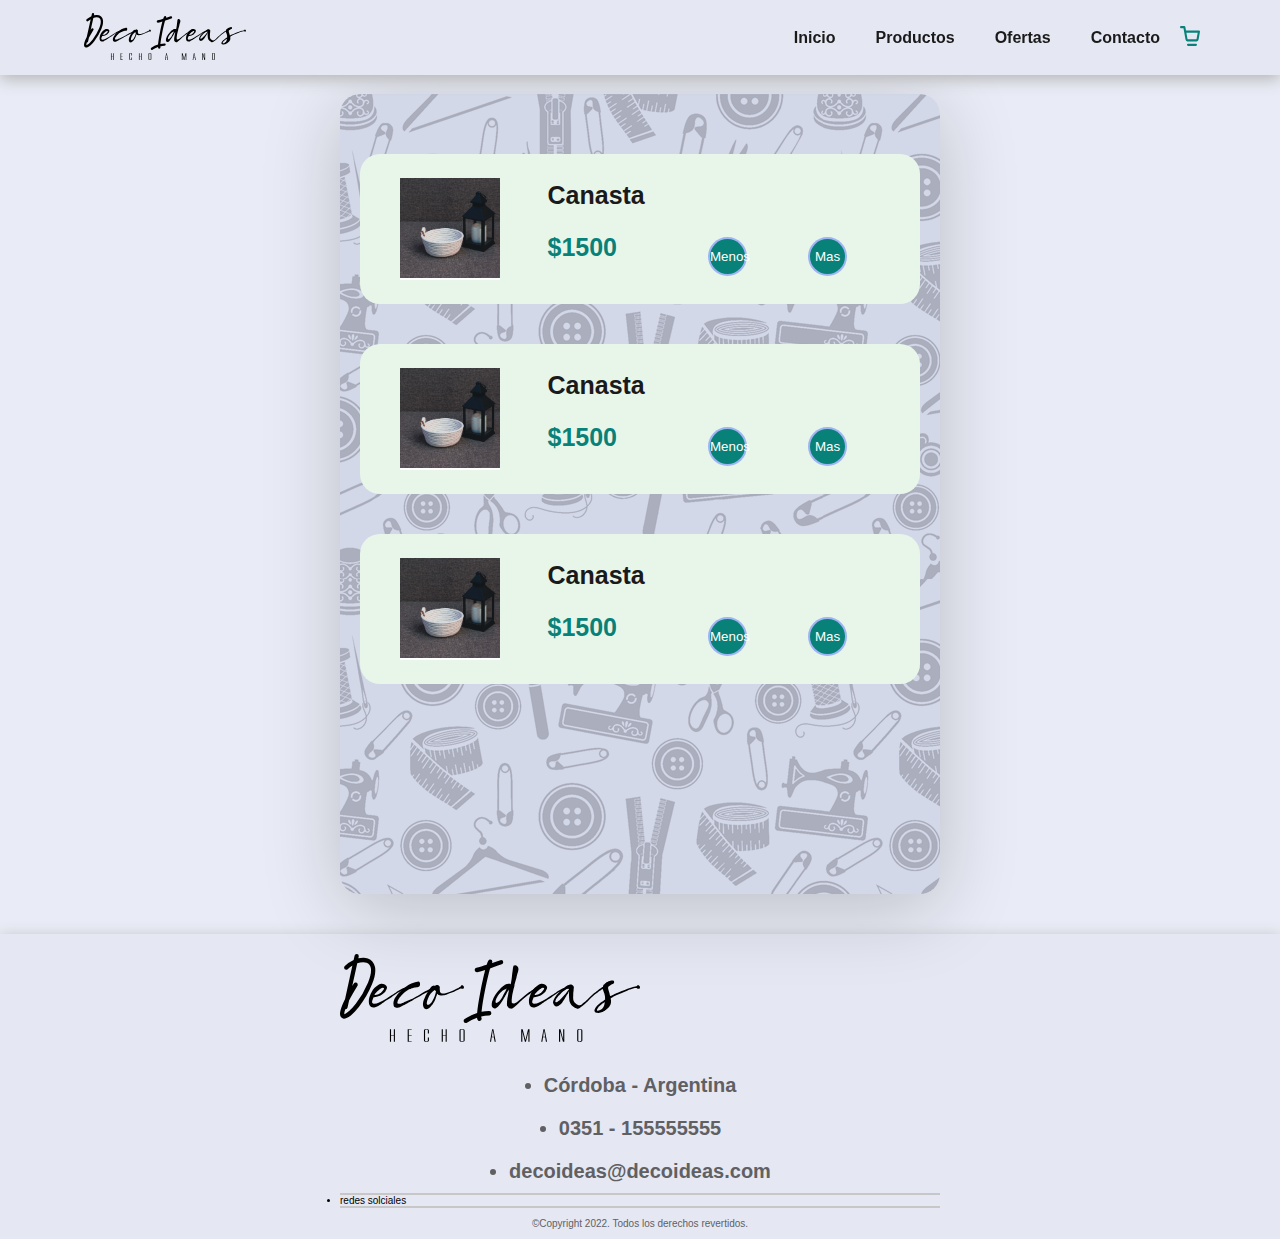
<file: pages/cart.html>
<!DOCTYPE html>
<html lang="en">
  <head>
    <meta charset="UTF-8" />
    <meta http-equiv="X-UA-Compatible" content="IE=edge" />
    <meta name="viewport" content="width=device-width, initial-scale=1.0" />
    <link rel="preconnect" href="https://fonts.googleapis.com">
    <link rel="preconnect" href="https://fonts.gstatic.com" crossorigin>
    <link href="https://fonts.googleapis.com/css2?family=League+Spartan&display=swap" rel="stylesheet">

    <link rel='stylesheet' type='text/css' media='screen' href='../css/reset.css'>
    <link rel='stylesheet' type='text/css' media='screen' href='../css/estiloPrincipal.css'>
    <link rel='stylesheet' type='text/css' media='screen' href='../css/detailProducto.css'>
    <link rel='stylesheet' type='text/css' media='screen' href='../css/style.css'>
    <link rel='stylesheet' type='text/css' media='screen' href='../css/footer.css'>
    <link rel='stylesheet' type='text/css' media='screen' href='../css/cart.css'>
    
    <title>Carro Compras</title>
  </head>
  <body>
    
 <header>
    <input type="checkbox" id="toggle">

    <nav>
        <a href="#"><img src="../assets/img/logoDecoIdeas.svg" class="logo" alt="logo de la empresa"></a>
        <div class="container-item">
            <label class="navbar-toggler" for="toggle">
                <span class="bar"></span>
                <span class="bar"></span>
                <span class="bar"></span>
            </label>

            <ul class="nav-list">
                <li class="nav-item"><a class="nav-link">Inicio</a></li>
                <li class="nav-item"><a class="nav-link">Productos</a></li>
                <li class="nav-item"><a class="nav-link">Ofertas</a></li>
                <li class="nav-item"><a class="nav-link">Contacto</a></li>
            </ul>
            <a href="#"><img src="../assets/img/carrito.svg" class="carrito" alt=""></a>
        </div>
    </nav>
</header>
    
<h2 class="car-compras">Carro de compras</h2>
<div class="aline">
    <div class="container-car">
        <div class="car-1">
            <div class="img-car"><img src="../assets/img/f2.png" alt=""></div>
            
            <div class="info-car">
              <h2 class="titulo-car">Canasta</h2>
              <h3 class="precio-car">$1500</h3>
    
              <a href="">
                  <button class="boton-mas">Mas</button>
              </a>
              <a href="">
                  <button class="boton-menos">Menos</i></button>
              </a>
    
            </div>
          
          </div>
        <div class="car-1">
            <div class="img-car"><img src="../assets/img/f2.png" alt=""></div>
            
            <div class="info-car">
              <h2 class="titulo-car">Canasta</h2>
              <h3 class="precio-car">$1500</h3>
    
              <a href="">
                  <button class="boton-mas">Mas</button>
              </a>
              <a href="">
                  <button class="boton-menos">Menos</i></button>
              </a>
    
            </div>
          
          </div>
        <div class="car-1">
            <div class="img-car"><img src="../assets/img/f2.png" alt=""></div>
            
            <div class="info-car">
              <h2 class="titulo-car">Canasta</h2>
              <h3 class="precio-car">$1500</h3>
    
              <a href="">
                  <button class="boton-mas">Mas</button>
              </a>
              <a href="">
                  <button class="boton-menos">Menos</i></button>
              </a>
    
            </div>
          
          </div>
    </div>

</div>



<footer>
    <div>
        <a href="#"><img src="../assets/img/logoDecoIdeas.svg" class="logo-footer" alt="logo de la empresa"></a>

        <ul>
            <li>Córdoba - Argentina</li>
            <li>0351 - 155555555</li>
            <li>decoideas@decoideas.com</li>
        </ul>
        <hr width=600>
        <li>redes solciales</li>
        <hr width=600>
        <li class="copyright">©Copyright 2022. Todos los derechos revertidos.</li>

    </div>
</footer>
  </body>
</html>
</file>
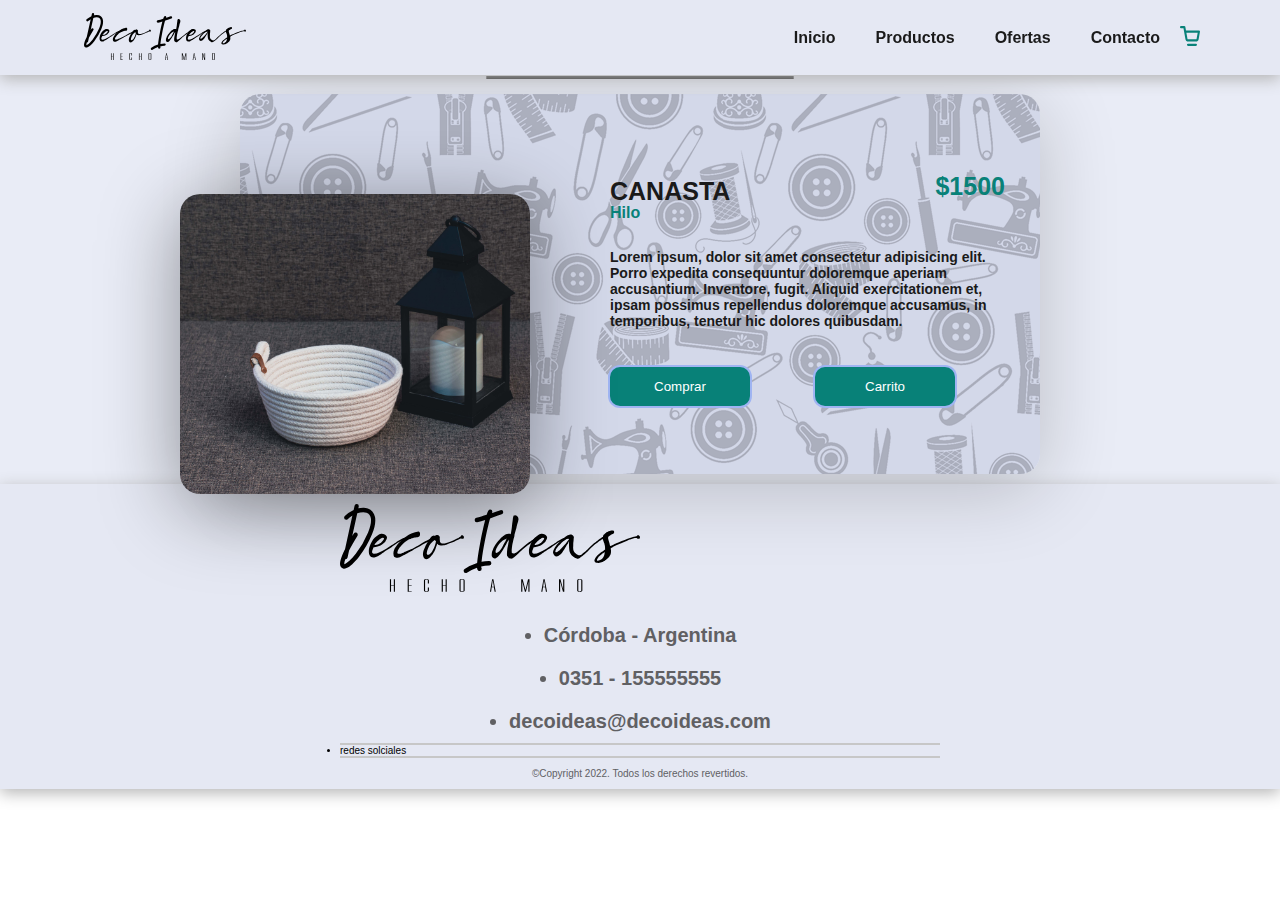
<file: pages/detailProducto.html>
<!DOCTYPE html>
<html lang="en">
  <head>
    <meta charset="UTF-8" />
    <meta http-equiv="X-UA-Compatible" content="IE=edge" />
    <meta name="viewport" content="width=device-width, initial-scale=1.0" />
    <link rel="preconnect" href="https://fonts.googleapis.com">
    <link rel="preconnect" href="https://fonts.gstatic.com" crossorigin>
    <link href="https://fonts.googleapis.com/css2?family=League+Spartan&display=swap" rel="stylesheet">

    <link rel='stylesheet' type='text/css' media='screen' href='../css/reset.css'>
    <link rel='stylesheet' type='text/css' media='screen' href='../css/estiloPrincipal.css'>
    <link rel='stylesheet' type='text/css' media='screen' href='../css/detailProducto.css'>
    <link rel='stylesheet' type='text/css' media='screen' href='../css/footer.css'>
    <link rel='stylesheet' type='text/css' media='screen' href='../css/style.css'>
    
    <title>Detail Product</title>
  </head>
  <body>
    
 <header>
    <input type="checkbox" id="toggle">

    <nav>
        <a href="#"><img src="../assets/img/logoDecoIdeas.svg" class="logo" alt="logo de la empresa"></a>
        <div class="container-item">
            <label class="navbar-toggler" for="toggle">
                <span class="bar"></span>
                <span class="bar"></span>
                <span class="bar"></span>
            </label>

            <ul class="nav-list">
                <li class="nav-item"><a class="nav-link">Inicio</a></li>
                <li class="nav-item"><a class="nav-link">Productos</a></li>
                <li class="nav-item"><a class="nav-link">Ofertas</a></li>
                <li class="nav-item"><a class="nav-link">Contacto</a></li>
            </ul>
            <a href="#"><img src="../assets/img/carrito.svg" class="carrito" alt=""></a>
        </div>
    </nav>
</header>
    
<h2 class="t-h2">Nuestros Productos</h2>
<div class="bb">
    <div class="post">
        <div class="img"><img src="../assets/img/f2.png" alt=""></div>
        
        <div class="info">
          <h1 class="titulo">Canasta</h1>
          <h2 class="precio">$1500</h2>
          <div class="tipo">Hilo</div>
          <p class="descripcion">Lorem ipsum, dolor sit amet consectetur adipisicing elit. Porro expedita consequuntur doloremque aperiam accusantium. Inventore, fugit. Aliquid exercitationem et, ipsam possimus repellendus doloremque accusamus, in temporibus, tenetur hic dolores quibusdam.</p>
          
          <a href="#">
              <button class="boton-comprar">Comprar</button>
          </a>

          <a href="cart.html">
              <button class="boton-carro">Carrito</button>
          </a>

        </div>
      
      </div>
</div>



<footer>
    <div>
        <a href="#"><img src="../assets/img/logoDecoIdeas.svg" class="logo-footer" alt="logo de la empresa"></a>

        <ul>
            <li>Córdoba - Argentina</li>
            <li>0351 - 155555555</li>
            <li>decoideas@decoideas.com</li>
        </ul>
        <hr width=600>
        <li>redes solciales</li>
        <hr width=600>
        <li class="copyright">©Copyright 2022. Todos los derechos revertidos.</li>

    </div>
</footer>
  </body>
</html>
</file>
<file: css/estiloPrincipal.css>
@import url("http://font-family: 'League Spartan', sans-serif;");

:root{
    --color-et-primario: #088178;
    --color-secundario: #1a1a1a;
    --color-et-precio: #465b52;
    --color-et-titulo: #606063;
    --color-accion: #cce7d0;
    --color-borde: #e8f6ea;
    --color-bg-menu: #e5e8f3;
    --color-bg: #e9ecf6;
    --navbar-shallow-color: #b4b4b4;
    --navbar-boton-hover: #1c9d94;
    --text-color-wite:#ffffff;
    --text-color-black:#1a1a1a;
    --linea-footer:#c7c7c7;

}

h1 {
    font-size: 50px;
	line-height: 64px;
	color: var(--color-secundario);
}

h2 {
    font-size: 46px;
	font-weight: 450;
	line-height: 54px;
	color: var(--color-secundario);
}

h4 {
    font-size: 20px;
	color: var(--color-secundario);
}

h6 {
	font-weight: 700px;
	font-size: 12px;
}

p {
    font-size: 16px;
	font-weight: 600;
	color: var(--color-et-precio);
	margin: 15px 0 20px 0;
}
</file>
<file: css/detailProducto.css>
/* ===== GENERAL ===== */

html{
    font-size: 10px;
    font-family: 'Spartan', sans-serif;
}

img{
    width: 100%;
}

.t-h2{
	display: grid;
	font-size: 3.5em;
	place-content: center;
	padding: 1em;
	text-decoration: underline;
	background: var(--color-bg);
}

.bb{
    width: 100%;
    height: 40vh;
    display: flex;
    align-items: center;
    justify-content: center;
	background: var(--color-bg);
    padding: 4em 1.5em;
}

/* ===== Tarjeta y el fondo ===== */

.post{
    width: 100%;
    max-width: 80rem;
    padding: 20px;
    background-image: url(../assets/img/bg-web.png);
    box-shadow: 0 1.4rem 8rem rgba(0, 0, 0, .2);
    display: flex;
    align-items: center;
    border-radius: 2rem;
    margin-bottom: 4em;
    /* margin-top: 4em; */
}

.img{
    min-width: 35rem;
    max-width: 35rem;
    height: 30rem;
    transform: translateX(-8rem);
    position: relative;
    margin-top: 4em;
}

.img img{
    width: 100%;
    height: 100%;
    object-fit: cover;
    display: block;
    border-radius: 2rem;
    margin-top: 4em;
    margin-bottom: 4em;
    box-shadow: 0 1.4rem 8rem rgba(0, 0, 0, .4);
}

.titulo{
    display: grid;
    place-items: center start;
    font-size: 2.5rem;
    font-weight: 900;
    margin: 0.5rem 0 0.5rem;
    text-transform: uppercase;
    color: var(--color-secundario);
}

.info{
    height: 26rem;
    grid-template-rows: 5rem 3rem;
    display: grid;
}
.precio{
    display: grid;
    place-items: center end;
    padding: 0 1.5rem;
    font-size: 2.5rem;
    font-weight: 900;
    margin: 0.5rem 0 0.5rem;
    text-transform: uppercase;
    color: var(--color-et-primario);

}

.tipo{
    display: block;
    color: var(--color-et-primario);
    font-size: 1.6rem;
    font-weight: 700;
    margin: .5rem 0 .5re;
}

.descripcion{
    grid-column: 1/3;
    margin-bottom: 3rem;
    font-size: 1.4rem;
    font-weight: 700;
    color: #1a1a1a;
}

.boton-comprar{
 width:140px;
  height:39px;
  border-width:1px;
  color:#fff;
  border-color:var(--color-accion);
  border-top-left-radius:10px;
  border-top-right-radius:10px;
  border-bottom-left-radius:10px;
  border-bottom-right-radius:10px;
  box-shadow: 0px 0px 0px 2px #9fb4f2;
  background:var(--color-et-primario);
}

.boton-comprar:hover{
    background-color: var(--navbar-boton-hover);
    color:var(--color-secundario);
}

.boton-carro{
  width:140px;
  height:39px;
  border-width:1px;
  color:#fff;
  border-color:var(--color-accion);
  border-top-left-radius:10px;
  border-top-right-radius:10px;
  border-bottom-left-radius:10px;
  border-bottom-right-radius:10px;
  box-shadow: 0px 0px 0px 2px #9fb4f2;
  background:var(--color-et-primario);
}

.boton-carro:hover{
    background-color: var(--navbar-boton-hover);
    color:var(--color-secundario);
    
}



@media screen and (max-width: 935px){
    .post{
        width: 40rem;
        padding: 2.5rem;
        flex-direction: column;
    }
    .img{
        transform: translate(0, -8rem);
    }

    .boton-comprar{
        margin: 0 auto;
        
    }
    .boton-carro{
        margin: 0 auto;
     }
     
	
	 .t-h2{
		font-size: 2.5em;
	}
	
	.bb{
		height: 80vh;
	}

}
</file>
<file: css/style.css>
nav {
    display: flex;
    width: 100%;
    justify-content:space-around;
    align-items: center;
    padding: 10px 80px;
    height: 75px;
    position: fixed;
    z-index: 999;
    /* line-height: 75px; */
    background: var(--color-bg-menu);
    box-shadow: 0 4px 15px var(--navbar-shallow-color);
}

nav .container-item {
    display: flex;
    width: 100%;
    justify-content:end;
    align-items: center;
    padding: 0px 0px;
    height: 100%;
    
    /* line-height: 75px; */
    /* background: var(--color-bg-menu); */
    /* box-shadow: 0 4px 15px var(--navbar-shallow-color); */
}

nav .carrito{
	width:2em;
	height:2em;
    margin-bottom: 0.2em;
}

nav .logo{
    width:17em;
    padding: 4px;
    /* background-color: aqua; */
    
}

nav .navbar-brand {
    /* color: #ffffff; */
    font-size: 28px;
    font-weight: 500;
    letter-spacing: .5px;
}

.nav-list {
    display: flex;
    justify-content: flex-end;
}

nav .nav-list .nav-item {
    list-style: none;
	padding: 0 20px;
	position: relative;
    text-decoration: none;
    font-size: 16px;
    font-weight: 600;
    color: var(--color-secundario);
}

.banner{
    height:100%;
    padding: 75px 0 0 0 ;
}


@media (max-width: 935px) {
    

    nav {
        padding: 0 2rem;
    }

    nav .nav-list .nav-item {
        padding: 0 20px;
    }

}

@media (max-width: 675px) {
    
    nav .carrito{
        display: none;
    }

    nav .nav-list {
        display: block;
        position: absolute;
        padding: 10px 0 30px 0 ;
        width: 65%;
        top: 75px;
        left: 0;
        transform: translateY(-133%);
        z-index: 999;
        opacity: 0.95;
        transition: .6s;
        background: var(--color-bg);
    }

    nav .nav-list .nav-item {
        padding-left: 45px;
        padding-top: 10px;
		margin-top: 2em;
    }

    nav .navbar-toggler {
        display: grid !important;
    }

}


nav .navbar-toggler {
    display: none;
    height: min-content;
    margin: 1px -1px 0 0;
    cursor: pointer;
    /* background-color: aqua; */
}

nav .navbar-toggler .bar {
    width: 35px;
    height: 5px;
    margin-bottom: 8px;
    background: var(--color-et-primario);
    border-radius: 10%;
    transition: .4s;
}

input {
    display: none;
}

input:checked ~ nav .nav-list {
    transform: translateY(0);
}

input:checked ~ nav .navbar-toggler {
    margin-top: 5px;
}

input:checked ~ nav .navbar-toggler .bar:nth-child(1) {
    position: absolute;
    transform: rotate(45deg);
}

input:checked ~ nav .navbar-toggler .bar:nth-child(2) {
    display: none;
}

input:checked ~ nav .navbar-toggler .bar:nth-child(3) {
    transform: rotate(-45deg);
}

/* CSS del producto main titulos*/
main section h2{
    display: grid;
    font-size: 2.5em;
    place-content: center;
    margin: 0.5em;
    text-decoration: underline;
    /* background-color: aqua */
}

main section p{
    display: grid;
    font-size: 1.5em;
    place-content: center;
    margin: 0.5em;
    text-decoration: underline;
    /* background-color: aqua */
}

/* estilos a los productos */

.section-p1 {
    padding: 40px 55px;
	background: var(--color-bg);
}

.section-m1 {
    margin: 40px 0;
}

#product1 {
    text-align: center;
}

#product1 .pro-container {
	display: flex;
	justify-content: space-between;
	padding-top: 20px;
	flex-wrap: wrap;
}

#product1 .pro {
    width: 23%;
	min-width: 250px;
	padding: 10px 12px;
	border: 1px solid var(--color-accion);
	border-radius: 25px;
	cursor: pointer;
	box-shadow: 20px 20px 30px rgba(0, 0, 0, 0.02);
	margin: 15px 0;
	transition: 0.2s ease;
	position: relative;
}

#product1 .pro:hover {
    box-shadow: 20px 20px 30px rgba(0, 0, 0, 0.06);
}

#product1 .pro img {
	width: 100%;
	border-radius: 20px;
}

/* ESTO ES DEL TEXTO  */
#product1 .pro .des {
    text-align: start ;
	padding: 10px 0 ;
}

#product1 .pro .des span {
    color: var(--color-et-titulo);
	font-size: 12px;
	font-weight: 600;
}

#product1 .pro .des h5 {
	padding-top: 7px;
	color: var(--color-secundario);
	font-size: 14px;
	font-weight: 900;
}

#product1 .pro .des H4 {
    padding-top: 7px ;
	font-size: 15px;
	font-weight: 900;
	color: var(--color-et-primario);
}

#product1 .pro .cart {
	width: 50px;
	height: 50px;
	position: absolute;
	bottom: 30px;
	right: 20px;
	border-radius: 100%;
	background-color: #CCE7D0;
	border: 1px solid #D1CFCF;
}

#product1 .pro .cart .carr{
	width: 50px;
    position:absolute;
    top: 50%; 
    margin-top: -24px;
    left: 36%;
    margin-left: -17px;
    /* background: #000; */
}
</file>
<file: css/footer.css>
footer {
    display:flex;
    align-items: center;
    justify-content: center;
    flex-direction: column;
    
    background: var(--color-bg-menu);
    box-shadow: 0 4px 15px var(--navbar-shallow-color);
    /* margin-top: 3em; */
}

footer .logo-footer{
    margin: 0 auto;
    width:30em;
    padding: 2em 0;
    /* background-color: aqua; */
    
}


footer ul{
    display:flex;
    align-items: center;
    justify-content: center;
    flex-direction: column;
    
    color: var(--color-et-titulo);
	font-weight: 600;
}

footer ul li{
    color: var(--color-et-titulo);
	font-size: 20px;
	font-weight: 600;
    padding: 0.5em 0;
}
footer .copyright{
    display:flex;
    align-items: center;
    justify-content: center;
    flex-direction: column;
    padding: 10px 0;
    color: var(--color-et-titulo);
	font-size: 10px;
	font-weight: 400;
    /* background-color: aqua; */
}

footer hr {
        height: 2px;
        background-color: var(--linea-footer);
  }
</file>
<file: css/cart.css>
.aline{
    display: flex;
    align-items: center;
    justify-content: center;
    background: var(--color-bg);
}

.container-car{
    display:flex;
    flex-direction: column;

    width: 75em;
    max-width: 60rem;
    height: 80em;
    padding: 20px;
    background-image: url(../assets/img/bg-web.png);
    box-shadow: 0 1.4rem 8rem rgba(0, 0, 0, .2);
    border-radius: 2rem;
    margin-top: 4em;
    margin-bottom: 4em;
}

.car-1{
    background: var(--color-borde);
    display: flex;
    align-items: center;
    justify-content:start;
    width: auto;
    height: 15em;
    border-radius: 2em;
    position: relative;
    margin-top: 4em;
}

.img-car{
    width: 10em;
    margin-left: 4em;
    /* border-radius: 25px; */
    background: #fff;
    position: relative;
}

.info-car{
    display: flex;
}

.info-car .titulo-car{
    position: absolute;
    left: 150px;
    bottom: 70px;
    
    padding: 0 1.5em;
    font-size: 2.5em;
    font-weight: 900;
    margin: 0.5em 0 0.5em;
    color: var(--color-secundario);
}

.info-car .precio-car{
    position: absolute;
    left: 150px;
    bottom: 30px;

    place-items: center end;
    padding: 0 1.5em;
    font-size: 2.5em;
    font-weight: 900;
    margin: 0.5em 0 0.5em;
    color: var(--color-et-primario);
}

.boton-mas{
 position: absolute;
 left: 450px;
 bottom: 30px;  

  width:35px;
  height:35px;
  border-width:50%;
  color:#fff;
  border-color:var(--color-accion);
  border-top-left-radius:50%;
  border-top-right-radius:50%;
  border-bottom-left-radius:50%;
  border-bottom-right-radius:50%;
  box-shadow: 0px 0px 0px 2px #9fb4f2;
  background:var(--color-et-primario);
}
.boton-menos{
 position: absolute;
 left: 350px;
 bottom: 30px;  
 
 width:35px;
  height:35px;
  border-width:50%;
  color:#fff;
  border-color:var(--color-accion);
  border-top-left-radius:50%;
  border-top-right-radius:50%;
  border-bottom-left-radius:50%;
  border-bottom-right-radius:50%;
  box-shadow: 0px 0px 0px 2px #9fb4f2;
  background:var(--color-et-primario);
}
</file>
